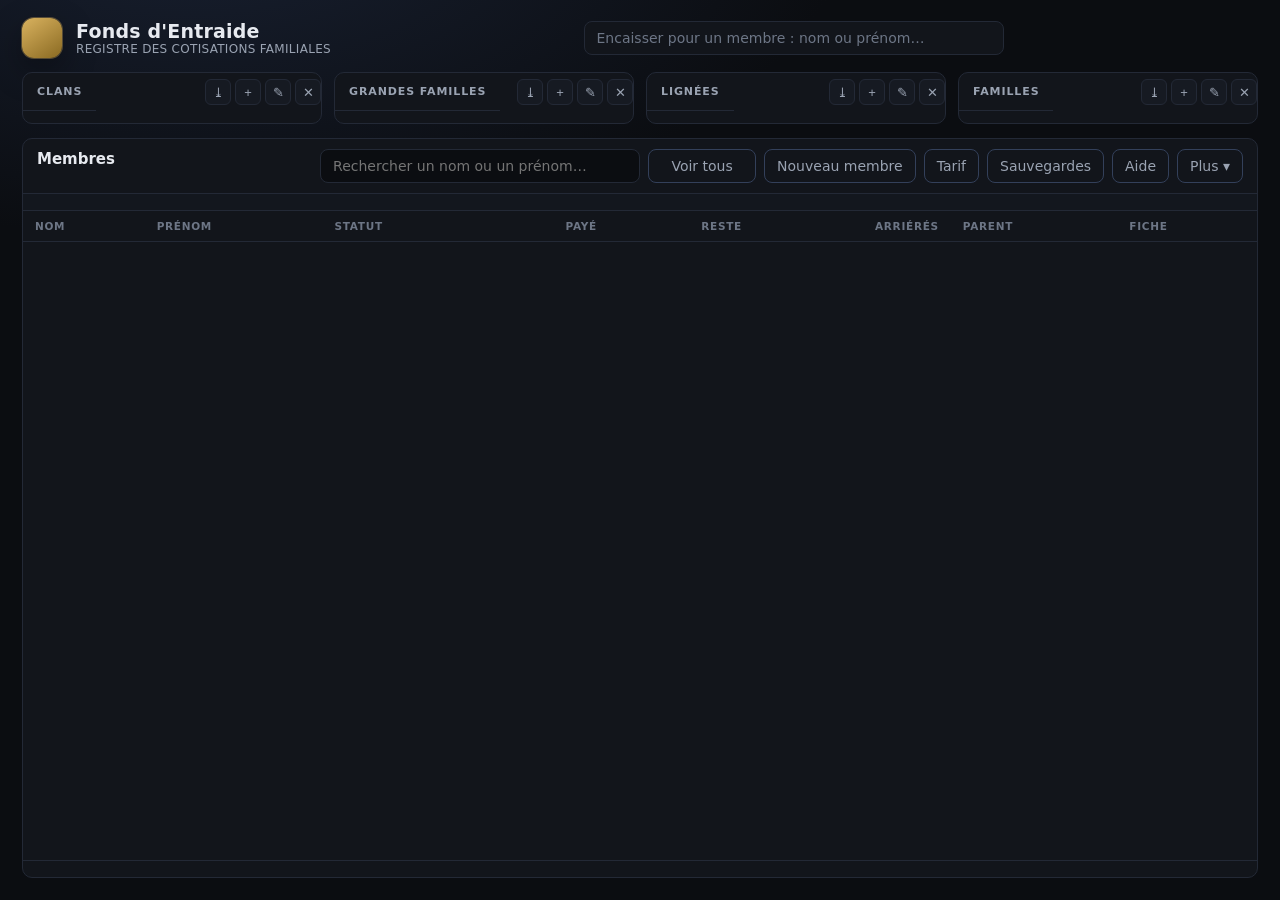
<file: ui/index.html>
<!doctype html>
<html lang="fr">
  <head>
    <meta charset="utf-8" />
    <meta name="viewport" content="width=device-width, initial-scale=1" />
    <title>Fonds d'Entraide</title>
    <link rel="stylesheet" href="style.css" />
  </head>
  <body>
    <div id="bandeau" class="bandeau" hidden></div>

    <header class="entete">
      <div class="marque">
        <span class="pastille" aria-hidden="true"></span>
        <div>
          <h1>Fonds d'Entraide</h1>
          <p class="sous-titre">Registre des cotisations familiales</p>
        </div>
      </div>
      <div class="recherche-globale">
        <input
          id="recherche-membre"
          type="search"
          placeholder="Encaisser pour un membre : nom ou prénom…"
          autocomplete="off"
        />
        <div class="resultats" id="resultats-membres" hidden></div>
      </div>
      <div class="compteurs" id="compteurs"></div>
    </header>

    <main class="piste">
      <section class="colonne">
        <div class="colonne-tete">
          <h2>Clans</h2>
          <div class="colonne-outils">
            <button type="button" class="outil" id="exporter-clans" title="Exporter la liste en CSV">⤓</button>
            <button type="button" class="outil" id="ajouter-clan" title="Ajouter un clan">+</button>
            <button type="button" class="outil" id="renommer-clan" title="Renommer le clan">✎</button>
            <button type="button" class="outil" id="supprimer-clan" title="Supprimer le clan">✕</button>
          </div>
        </div>
        <div class="liste" id="liste-clans"></div>
      </section>
      <section class="colonne">
        <div class="colonne-tete">
          <h2>Grandes familles</h2>
          <div class="colonne-outils">
            <button type="button" class="outil" id="exporter-gf" title="Exporter la liste en CSV">⤓</button>
            <button type="button" class="outil" id="ajouter-gf" title="Ajouter une grande famille">+</button>
            <button type="button" class="outil" id="renommer-gf" title="Renommer la grande famille">✎</button>
            <button type="button" class="outil" id="supprimer-gf" title="Supprimer la grande famille">✕</button>
          </div>
        </div>
        <div class="liste" id="liste-gf"></div>
      </section>
      <section class="colonne">
        <div class="colonne-tete">
          <h2>Lignées</h2>
          <div class="colonne-outils">
            <button type="button" class="outil" id="exporter-lignees" title="Exporter la liste en CSV">⤓</button>
            <button type="button" class="outil" id="ajouter-lignee" title="Ajouter une lignée">+</button>
            <button type="button" class="outil" id="renommer-lignee" title="Renommer la lignée">✎</button>
            <button type="button" class="outil" id="supprimer-lignee" title="Supprimer la lignée">✕</button>
          </div>
        </div>
        <div class="liste" id="liste-lignees"></div>
      </section>
      <section class="colonne">
        <div class="colonne-tete">
          <h2>Familles</h2>
          <div class="colonne-outils">
            <button type="button" class="outil" id="exporter-familles" title="Exporter la liste en CSV">⤓</button>
            <button type="button" class="outil" id="ajouter-famille" title="Ajouter une famille">+</button>
            <button type="button" class="outil" id="renommer-famille" title="Renommer la famille">✎</button>
            <button type="button" class="outil" id="supprimer-famille" title="Supprimer la famille">✕</button>
          </div>
        </div>
        <div class="liste" id="liste-familles"></div>
      </section>
    </main>

    <section class="membres">
      <div class="barre">
        <div>
          <h2 id="titre-membres">Membres</h2>
          <p class="fil" id="fil"></p>
        </div>
        <div class="barre-outils">
          <input
            id="recherche"
            type="search"
            placeholder="Rechercher un nom ou un prénom…"
            autocomplete="off"
          />
          <button
            type="button"
            class="secondaire"
            id="voir-tous"
            title="Afficher les membres de toutes les familles"
          >
            Voir tous
          </button>
          <button type="button" class="secondaire" id="nouveau-membre">
            Nouveau membre
          </button>
          <button type="button" class="secondaire" id="changer-tarif">Tarif</button>
          <button type="button" class="secondaire" id="ouvrir-sauvegarde">
            Sauvegardes
          </button>
          <button type="button" class="secondaire" id="ouvrir-aide">Aide</button>
          <div class="menu-plus">
            <button type="button" class="secondaire" id="ouvrir-plus">
              Plus ▾
            </button>
            <div class="menu-plus-liste" id="menu-plus" hidden>
              <button type="button" id="exporter-membres">
                Exporter la liste affichée (CSV)
              </button>
              <button type="button" id="exporter-tous">
                Tout exporter (CSV)
              </button>
              <button type="button" id="imprimer-membres">
                Imprimer la liste affichée
              </button>
            </div>
          </div>
        </div>
      </div>
      <div class="annees" id="annees"></div>
      <div class="tableau">
        <table>
          <thead>
            <tr>
              <th>Nom</th>
              <th>Prénom</th>
              <th>Statut</th>
              <th class="droite" id="th-paye">Payé</th>
              <th class="droite" id="th-reste">Reste</th>
              <th class="droite" id="th-arrieres">Arriérés</th>
              <th id="th-parent">Parent</th>
              <th>Fiche</th>
            </tr>
          </thead>
          <tbody id="corps-membres"></tbody>
        </table>
      </div>
      <p class="compte" id="compte-membres"></p>
    </section>

    <div class="voile" id="voile" hidden>
      <div class="feuille" role="dialog" aria-modal="true" aria-labelledby="feuille-titre">
        <header class="feuille-entete">
          <div>
            <h3 id="feuille-titre">Encaisser</h3>
            <p class="fil" id="feuille-perimetre"></p>
            <p class="fil" id="feuille-chemin"></p>
          </div>
          <button type="button" class="fermer" id="fermer-feuille" aria-label="Fermer">×</button>
        </header>

        <div class="feuille-corps">
          <div class="annees" id="annees-feuille"></div>

          <div class="soldes" id="feuille-soldes"></div>

          <div class="champs">
            <label class="champ">
              <span>Montant (FCFA)</span>
              <input id="montant" type="number" min="1" step="1" inputmode="numeric" />
            </label>
            <label class="champ">
              <span>Date du versement</span>
              <input id="date-paiement" type="date" />
            </label>
            <label class="champ">
              <span>Mode</span>
              <select id="mode">
                <option value="especes">Espèces</option>
                <option value="mobile_money">Mobile money</option>
                <option value="virement">Virement</option>
                <option value="cheque">Chèque</option>
                <option value="autre">Autre</option>
              </select>
            </label>
          </div>

          <div class="repartition" id="repartition" hidden></div>

          <p class="note" id="note"></p>

          <div class="actions">
            <button type="button" class="secondaire" id="ouvrir-historique">
              Historique des versements
            </button>
            <button type="button" class="primaire" id="encaisser">Enregistrer le versement</button>
          </div>

          <div class="recu" id="recu" hidden></div>
        </div>
      </div>
    </div>

    <div class="voile" id="voile-fiche" hidden>
      <div class="feuille" role="dialog" aria-modal="true" aria-labelledby="fiche-titre">
        <header class="feuille-entete">
          <div>
            <h3 id="fiche-titre">Fiche</h3>
            <p class="fil" id="fiche-chemin"></p>
          </div>
          <div class="fiche-outils">
            <button type="button" class="secondaire" id="modifier-membre">Modifier</button>
            <button type="button" class="fermer" id="fermer-fiche" aria-label="Fermer">×</button>
          </div>
        </header>

        <div class="feuille-corps">
          <div class="soldes" id="fiche-soldes"></div>

          <h4 class="fiche-section">Grille des 12 mois</h4>
          <div class="grille" id="fiche-grille"></div>

          <h4 class="fiche-section">Versements</h4>
          <div class="versements" id="fiche-versements"></div>
        </div>
      </div>
    </div>

    <div class="voile" id="voile-tarif" hidden>
      <div class="feuille petite" role="dialog" aria-modal="true" aria-labelledby="tarif-titre">
        <header class="feuille-entete">
          <div>
            <h3 id="tarif-titre">Tarif</h3>
            <p class="fil" id="tarif-actuel"></p>
          </div>
          <button type="button" class="fermer" id="fermer-tarif" aria-label="Fermer">×</button>
        </header>
        <div class="feuille-corps">
          <div class="champs">
            <label class="champ">
              <span>Nouveau tarif mensuel (FCFA)</span>
              <input id="tarif-montant" type="number" min="1" step="1" inputmode="numeric" />
            </label>
            <label class="champ">
              <span>À compter de</span>
              <input id="tarif-mois" type="month" />
            </label>
          </div>
          <p class="note" id="tarif-note"></p>
          <div class="actions">
            <button type="button" class="secondaire" id="annuler-tarif">Fermer</button>
            <button type="button" class="primaire" id="appliquer-tarif">
              Appliquer le tarif
            </button>
          </div>
        </div>
      </div>
    </div>

    <div class="voile" id="voile-sauvegarde" hidden>
      <div class="feuille petite" role="dialog" aria-modal="true" aria-labelledby="sauvegarde-titre">
        <header class="feuille-entete">
          <div>
            <h3 id="sauvegarde-titre">Sauvegardes</h3>
          </div>
          <button type="button" class="fermer" id="fermer-sauvegarde" aria-label="Fermer">×</button>
        </header>
        <div class="feuille-corps">
          <p class="note" id="sauvegarde-note"></p>
          <div class="sauvegardes" id="liste-sauvegardes"></div>
          <div class="purge">
            <h4>Purger la base</h4>
            <p class="note">
              Une copie de sécurité est prise automatiquement avant chaque purge.
              Les exercices et leurs tarifs restent en place, et les numéros de
              reçus déjà utilisés ne sont jamais réattribués.
            </p>
            <div class="purge-actions">
              <button type="button" class="danger" id="purge-cotisations">
                Effacer les cotisations
              </button>
              <button type="button" class="danger" id="purge-hierarchie">
                Effacer membres et hiérarchie
              </button>
              <button type="button" class="danger" id="purge-tout">
                Tout effacer
              </button>
            </div>
          </div>
          <div class="purge">
            <h4>Démonstration</h4>
            <p class="note">
              Ouvre une seconde fenêtre sur une base fictive : 2 clans, 5 familles,
              15 membres et quelques versements. La base réelle reste ouverte ici,
              intacte.
            </p>
            <div class="purge-actions">
              <button type="button" class="secondaire" id="ouvrir-demo">
                Ouvrir une démonstration
              </button>
            </div>
          </div>
          <div class="actions">
            <button type="button" class="secondaire" id="annuler-sauvegarde">Fermer</button>
            <button type="button" class="primaire" id="sauvegarder-base">
              Sauvegarder maintenant
            </button>
          </div>
        </div>
      </div>
    </div>

    <div class="voile" id="voile-aide" hidden>
      <div class="feuille aide" role="dialog" aria-modal="true" aria-labelledby="aide-titre">
        <header class="feuille-entete">
          <div>
            <h3 id="aide-titre">Aide</h3>
            <p class="fil" id="aide-fil">Choisissez un document</p>
          </div>
          <div class="fiche-outils">
            <button type="button" class="secondaire" id="imprimer-aide" hidden>
              Imprimer
            </button>
            <button type="button" class="fermer" id="fermer-aide" aria-label="Fermer">×</button>
          </div>
        </header>
        <div class="feuille-corps">
          <div class="purge-actions">
            <button type="button" class="secondaire" id="lire-aide-memoire">
              Aide-mémoire (une page)
            </button>
            <button type="button" class="secondaire" id="lire-guide">
              Guide d'utilisation
            </button>
          </div>
          <p class="note" id="aide-note"></p>
          <iframe id="aide-page" class="aide-page" title="Document d'aide" hidden></iframe>
          <div class="actions">
            <button type="button" class="secondaire" id="annuler-aide">Fermer</button>
          </div>
        </div>
      </div>
    </div>

    <div class="voile" id="voile-nom" hidden>
      <div class="feuille petite" role="dialog" aria-modal="true" aria-labelledby="nom-titre">
        <header class="feuille-entete">
          <div>
            <h3 id="nom-titre">Nouveau</h3>
            <p class="fil" id="nom-contexte"></p>
          </div>
          <button type="button" class="fermer" id="fermer-nom" aria-label="Fermer">×</button>
        </header>
        <div class="feuille-corps">
          <label class="champ">
            <span>Nom *</span>
            <input id="nom-champ" type="text" autocomplete="off" />
          </label>
          <p class="note" id="nom-note"></p>
          <div class="actions">
            <button type="button" class="secondaire" id="annuler-nom">Annuler</button>
            <button type="button" class="primaire" id="enregistrer-nom">Enregistrer</button>
          </div>
        </div>
      </div>
    </div>

    <div class="voile" id="voile-membre" hidden>
      <div class="feuille" role="dialog" aria-modal="true" aria-labelledby="membre-titre">
        <header class="feuille-entete">
          <div>
            <h3 id="membre-titre">Nouveau membre</h3>
            <p class="fil" id="membre-famille"></p>
          </div>
          <button type="button" class="fermer" id="fermer-membre" aria-label="Fermer">×</button>
        </header>

        <div class="feuille-corps">
          <div class="champs">
            <label class="champ">
              <span>Nom *</span>
              <input id="m-nom" type="text" autocomplete="off" />
            </label>
            <label class="champ">
              <span>Prénom</span>
              <input id="m-prenom" type="text" autocomplete="off" />
            </label>
            <label class="champ">
              <span>Téléphone</span>
              <input id="m-telephone" type="text" autocomplete="off" />
            </label>
            <label class="champ">
              <span>Sexe</span>
              <select id="m-sexe">
                <option value="">—</option>
                <option value="M">Masculin</option>
                <option value="F">Féminin</option>
              </select>
            </label>
            <label class="champ">
              <span>Statut</span>
              <select id="m-statut">
                <option value="actif">Actif</option>
                <option value="inactif">Inactif</option>
                <option value="parti">Parti</option>
                <option value="decede">Décédé</option>
                <option value="suspendu">Suspendu</option>
              </select>
            </label>
            <label class="champ">
              <span>Ordre dans la fratrie</span>
              <input id="m-ordre" type="number" min="1" step="1" />
            </label>
            <label class="champ">
              <span>Date d'entrée</span>
              <input id="m-entree" type="date" />
            </label>
            <label class="champ">
              <span>Date de sortie</span>
              <input id="m-sortie" type="date" />
            </label>
            <label class="champ">
              <span>Parent dans la famille</span>
              <select id="m-parent"></select>
            </label>
          </div>

          <label class="champ">
            <span>Notes</span>
            <textarea id="m-notes" rows="2"></textarea>
          </label>

          <p class="note" id="m-note"></p>

          <div class="actions">
            <button type="button" class="lien danger" id="supprimer-membre" hidden>
              Supprimer le membre
            </button>
            <button type="button" class="secondaire" id="annuler-membre">Annuler</button>
            <button type="button" class="primaire" id="enregistrer-membre">Enregistrer</button>
          </div>
        </div>
      </div>
    </div>

    <!-- Feuille d'impression : seule visible en @media print. -->
    <div id="impression" class="impression"></div>

    <script src="app.js"></script>
  </body>
</html>
</file>
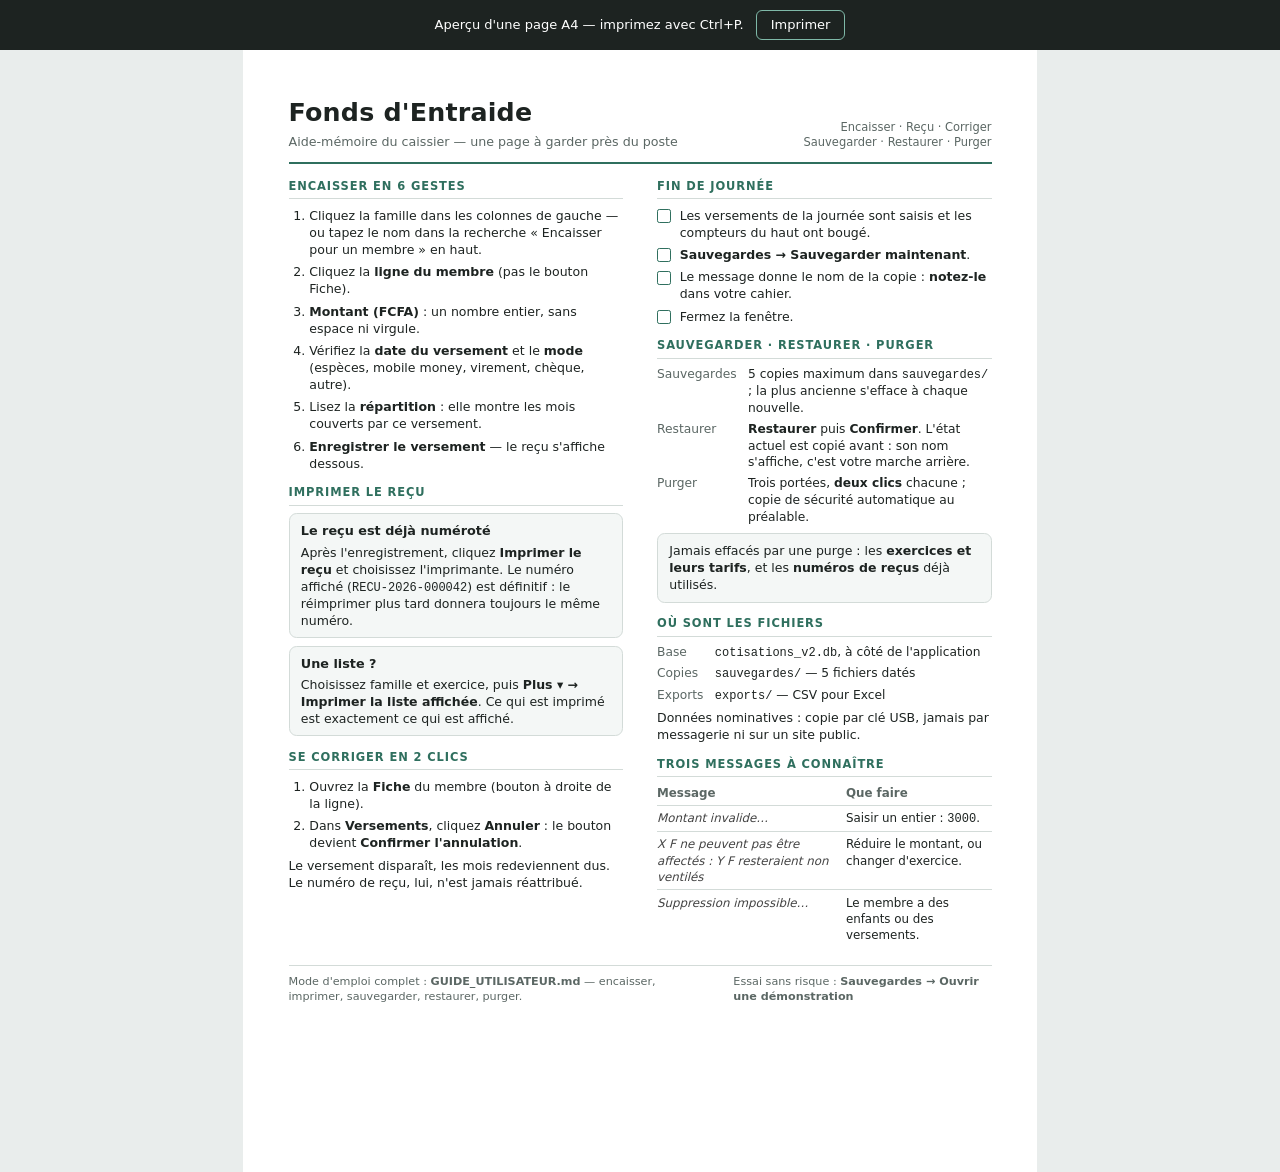
<file: aide-memoire.html>
<!doctype html>
<html lang="fr">
  <head>
    <meta charset="utf-8" />
    <meta name="viewport" content="width=device-width, initial-scale=1" />
    <title>Aide-mémoire du caissier — Fonds d'Entraide</title>
    <style>
      @page {
        size: A4 portrait;
        margin: 10mm;
      }

      :root {
        --encre: #1d2321;
        --doux: #5b6764;
        --vert: #2f6f5e;
        --trait: #d3dbd8;
        --fond-doux: #f4f7f6;
      }

      * {
        box-sizing: border-box;
      }

      body {
        margin: 0;
        background: #e9edec;
        color: var(--encre);
        font: 9.4pt/1.36 "Segoe UI", system-ui, -apple-system, sans-serif;
      }

      .barre {
        display: flex;
        gap: 12px;
        align-items: center;
        justify-content: center;
        padding: 10px;
        background: #1d2321;
        color: #fff;
        font-size: 13px;
      }

      .barre button {
        padding: 5px 14px;
        border: 1px solid #7fb9a8;
        border-radius: 6px;
        background: transparent;
        color: #fff;
        font: inherit;
        cursor: pointer;
      }

      .page {
        width: 210mm;
        min-height: 297mm;
        margin: 0 auto;
        padding: 12mm 12mm 10mm;
        background: #fff;
      }

      header.tete {
        display: flex;
        align-items: flex-end;
        justify-content: space-between;
        gap: 10mm;
        padding-bottom: 3mm;
        border-bottom: 2.2pt solid var(--vert);
      }

      .tete h1 {
        margin: 0;
        font-size: 19pt;
        letter-spacing: 0.2px;
      }

      .tete p {
        margin: 1mm 0 0;
        color: var(--doux);
        font-size: 9.5pt;
      }

      .tete .poste {
        text-align: right;
        color: var(--doux);
        font-size: 8.6pt;
        line-height: 1.35;
      }

      .grille {
        display: grid;
        grid-template-columns: 1fr 1fr;
        gap: 0 9mm;
        margin-top: 4mm;
      }

      section {
        break-inside: avoid;
        page-break-inside: avoid;
        margin-bottom: 3.6mm;
      }

      h2 {
        margin: 0 0 2mm;
        padding-bottom: 1mm;
        border-bottom: 1px solid var(--trait);
        color: var(--vert);
        font-size: 8.6pt;
        letter-spacing: 0.9px;
        text-transform: uppercase;
      }

      ol,
      ul {
        margin: 0;
        padding-left: 5.5mm;
      }

      li {
        margin-bottom: 1.4mm;
      }

      li:last-child {
        margin-bottom: 0;
      }

      b {
        font-weight: 650;
      }

      .carte {
        padding: 2.2mm 3mm;
        border: 1px solid var(--trait);
        border-radius: 2mm;
        background: var(--fond-doux);
      }

      .carte + .carte {
        margin-top: 2mm;
      }

      .carte .titre {
        margin: 0 0 1mm;
        font-weight: 650;
        font-size: 9.6pt;
      }

      .carte p {
        margin: 0;
      }

      .liste-ok {
        list-style: none;
        padding-left: 0;
      }

      .liste-ok li {
        position: relative;
        padding-left: 6mm;
      }

      .liste-ok li::before {
        content: "";
        position: absolute;
        top: 0.6mm;
        left: 0;
        width: 3.2mm;
        height: 3.2mm;
        border: 1.2pt solid var(--vert);
        border-radius: 0.6mm;
      }

      dl.duo {
        display: grid;
        grid-template-columns: auto 1fr;
        gap: 1.2mm 3mm;
        margin: 0;
        font-size: 9.2pt;
      }

      dl.duo dt {
        color: var(--doux);
      }

      dl.duo dd {
        margin: 0;
      }

      code {
        font: 9pt/1 ui-monospace, "Cascadia Mono", Consolas, monospace;
      }

      table.msgs {
        width: 100%;
        border-collapse: collapse;
        font-size: 8.9pt;
      }

      table.msgs th {
        padding: 0 0 1mm;
        border-bottom: 1px solid var(--trait);
        color: var(--doux);
        font-weight: 600;
        text-align: left;
      }

      table.msgs td {
        padding: 1.2mm 2mm 1.2mm 0;
        vertical-align: top;
        border-bottom: 1px solid var(--trait);
      }

      table.msgs td:last-child {
        padding-right: 0;
      }

      table.msgs tr:last-child td {
        border-bottom: 0;
      }

      .citation {
        color: #444;
        font-style: italic;
      }

      footer.pied {
        display: flex;
        justify-content: space-between;
        gap: 6mm;
        margin-top: 1mm;
        padding-top: 2mm;
        border-top: 1px solid var(--trait);
        color: var(--doux);
        font-size: 8.4pt;
      }

      @media print {
        body {
          background: #fff;
        }

        .barre {
          display: none;
        }

        .page {
          width: auto;
          min-height: 0;
          margin: 0;
          padding: 0;
        }
      }
    </style>
  </head>
  <body>
    <div class="barre">
      <span>Aperçu d'une page A4 — imprimez avec Ctrl+P.</span>
      <button type="button" onclick="window.print()">Imprimer</button>
    </div>

    <main class="page">
      <header class="tete">
        <div>
          <h1>Fonds d'Entraide</h1>
          <p>Aide-mémoire du caissier — une page à garder près du poste</p>
        </div>
        <div class="poste">
          Encaisser · Reçu · Corriger<br />
          Sauvegarder · Restaurer · Purger
        </div>
      </header>

      <div class="grille">
        <div>
          <section>
            <h2>Encaisser en 6 gestes</h2>
            <ol>
              <li>
                Cliquez la famille dans les colonnes de gauche — ou tapez le nom
                dans la recherche « Encaisser pour un membre » en haut.
              </li>
              <li>Cliquez la <b>ligne du membre</b> (pas le bouton Fiche).</li>
              <li>
                <b>Montant (FCFA)</b> : un nombre entier, sans espace ni virgule.
              </li>
              <li>
                Vérifiez la <b>date du versement</b> et le <b>mode</b> (espèces,
                mobile money, virement, chèque, autre).
              </li>
              <li>
                Lisez la <b>répartition</b> : elle montre les mois couverts par ce
                versement.
              </li>
              <li><b>Enregistrer le versement</b> — le reçu s'affiche dessous.</li>
            </ol>
          </section>

          <section>
            <h2>Imprimer le reçu</h2>
            <div class="carte">
              <p class="titre">Le reçu est déjà numéroté</p>
              <p>
                Après l'enregistrement, cliquez <b>Imprimer le reçu</b> et
                choisissez l'imprimante. Le numéro affiché
                (<code>RECU-2026-000042</code>) est définitif : le réimprimer plus
                tard donnera toujours le même numéro.
              </p>
            </div>
            <div class="carte">
              <p class="titre">Une liste ?</p>
              <p>
                Choisissez famille et exercice, puis
                <b>Plus ▾ → Imprimer la liste affichée</b>. Ce qui est imprimé est
                exactement ce qui est affiché.
              </p>
            </div>
          </section>

          <section>
            <h2>Se corriger en 2 clics</h2>
            <ol>
              <li>Ouvrez la <b>Fiche</b> du membre (bouton à droite de la ligne).</li>
              <li>
                Dans <b>Versements</b>, cliquez <b>Annuler</b> : le bouton devient
                <b>Confirmer l'annulation</b>.
              </li>
            </ol>
            <p style="margin: 1.6mm 0 0">
              Le versement disparaît, les mois redeviennent dus. Le numéro de reçu,
              lui, n'est jamais réattribué.
            </p>
          </section>
        </div>

        <div>
          <section>
            <h2>Fin de journée</h2>
            <ul class="liste-ok">
              <li>
                Les versements de la journée sont saisis et les compteurs du haut
                ont bougé.
              </li>
              <li><b>Sauvegardes → Sauvegarder maintenant</b>.</li>
              <li>
                Le message donne le nom de la copie : <b>notez-le</b> dans votre
                cahier.
              </li>
              <li>Fermez la fenêtre.</li>
            </ul>
          </section>

          <section>
            <h2>Sauvegarder · Restaurer · Purger</h2>
            <dl class="duo">
              <dt>Sauvegardes</dt>
              <dd>
                5 copies maximum dans <code>sauvegardes/</code> ; la plus ancienne
                s'efface à chaque nouvelle.
              </dd>
              <dt>Restaurer</dt>
              <dd>
                <b>Restaurer</b> puis <b>Confirmer</b>. L'état actuel est copié
                avant : son nom s'affiche, c'est votre marche arrière.
              </dd>
              <dt>Purger</dt>
              <dd>
                Trois portées, <b>deux clics</b> chacune ; copie de sécurité
                automatique au préalable.
              </dd>
            </dl>
            <div class="carte" style="margin-top: 2mm">
              <p>
                Jamais effacés par une purge : les <b>exercices et leurs tarifs</b>,
                et les <b>numéros de reçus</b> déjà utilisés.
              </p>
            </div>
          </section>

          <section>
            <h2>Où sont les fichiers</h2>
            <dl class="duo">
              <dt>Base</dt>
              <dd><code>cotisations_v2.db</code>, à côté de l'application</dd>
              <dt>Copies</dt>
              <dd><code>sauvegardes/</code> — 5 fichiers datés</dd>
              <dt>Exports</dt>
              <dd><code>exports/</code> — CSV pour Excel</dd>
            </dl>
            <p style="margin: 1.6mm 0 0">
              Données nominatives : copie par clé USB, jamais par messagerie ni sur
              un site public.
            </p>
          </section>

          <section>
            <h2>Trois messages à connaître</h2>
            <table class="msgs">
              <tr>
                <th>Message</th>
                <th>Que faire</th>
              </tr>
              <tr>
                <td class="citation">Montant invalide…</td>
                <td>Saisir un entier : <code>3000</code>.</td>
              </tr>
              <tr>
                <td class="citation">
                  X F ne peuvent pas être affectés : Y F resteraient non ventilés
                </td>
                <td>Réduire le montant, ou changer d'exercice.</td>
              </tr>
              <tr>
                <td class="citation">Suppression impossible…</td>
                <td>Le membre a des enfants ou des versements.</td>
              </tr>
            </table>
          </section>
        </div>
      </div>

      <footer class="pied">
        <span>
          Mode d'emploi complet : <b>GUIDE_UTILISATEUR.md</b> — encaisser,
          imprimer, sauvegarder, restaurer, purger.
        </span>
        <span>
          Essai sans risque : <b>Sauvegardes → Ouvrir une démonstration</b>
        </span>
      </footer>
    </main>
  </body>
</html>
</file>
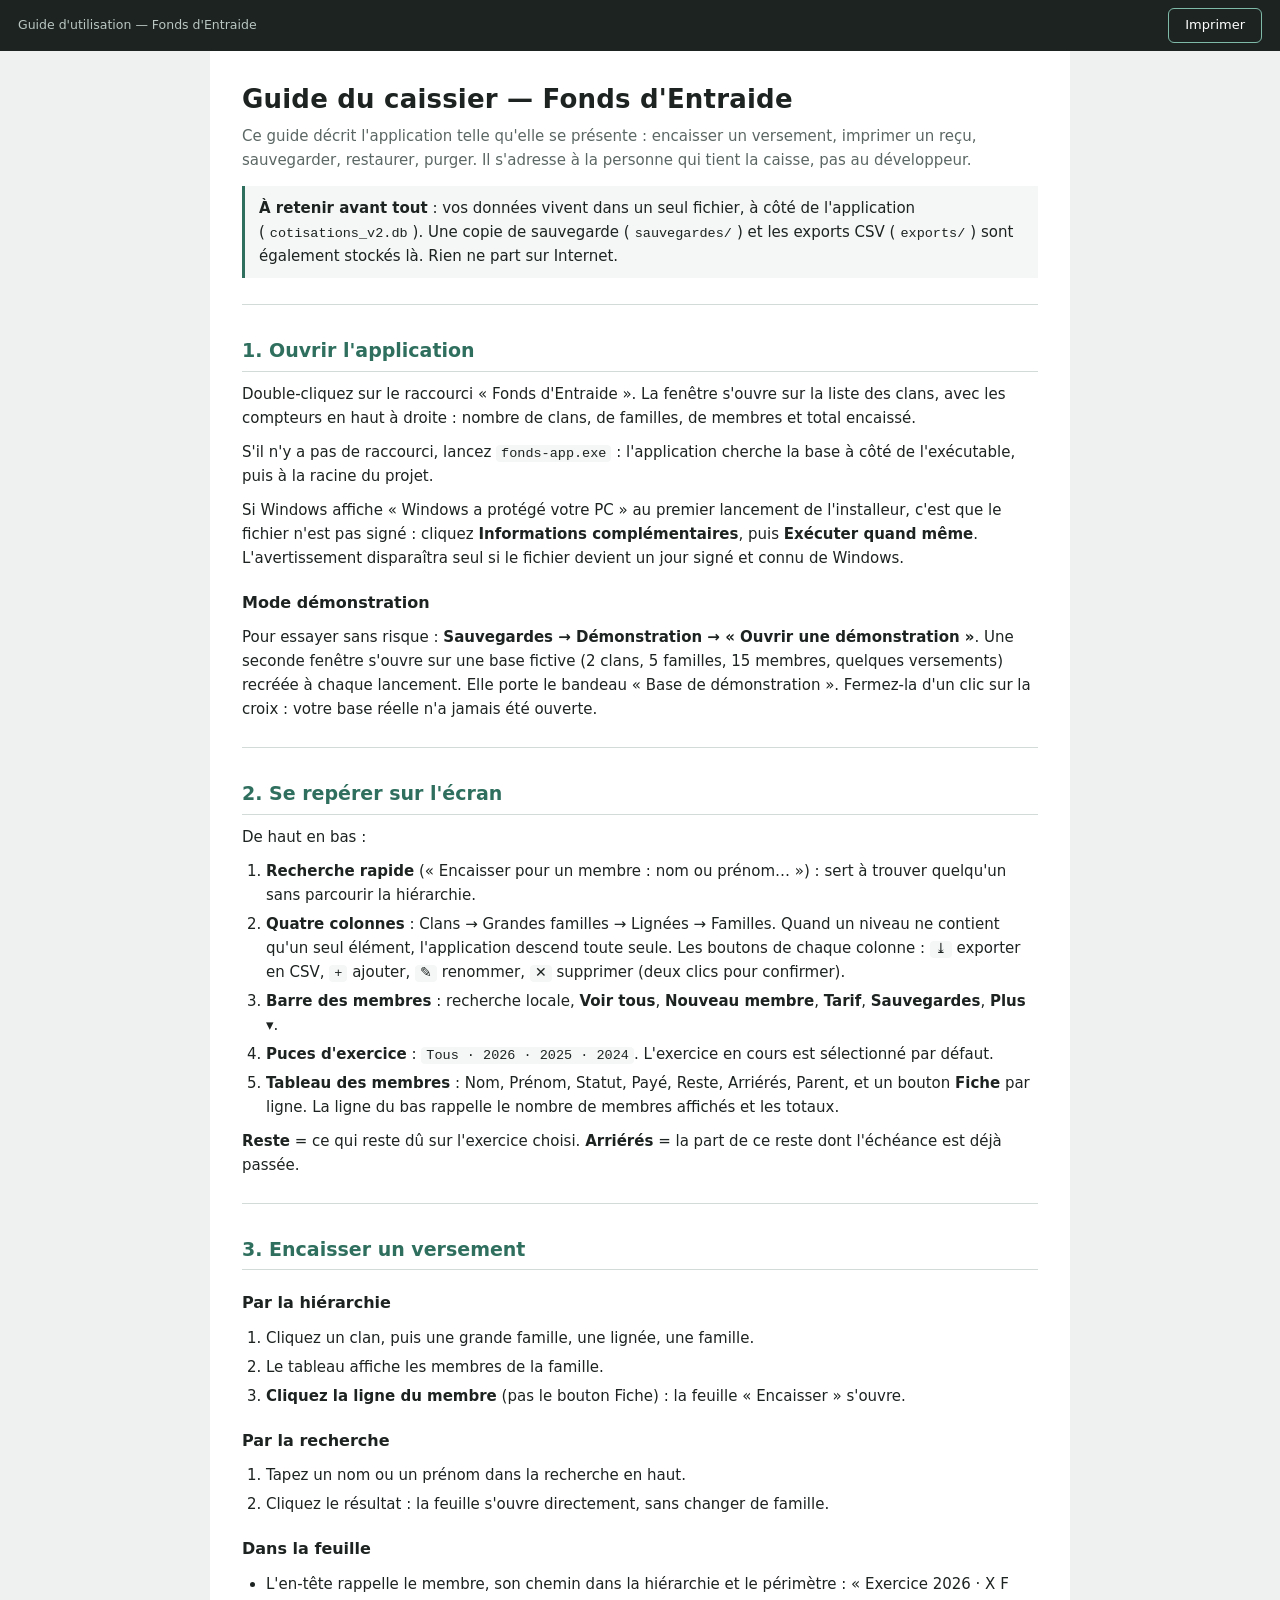
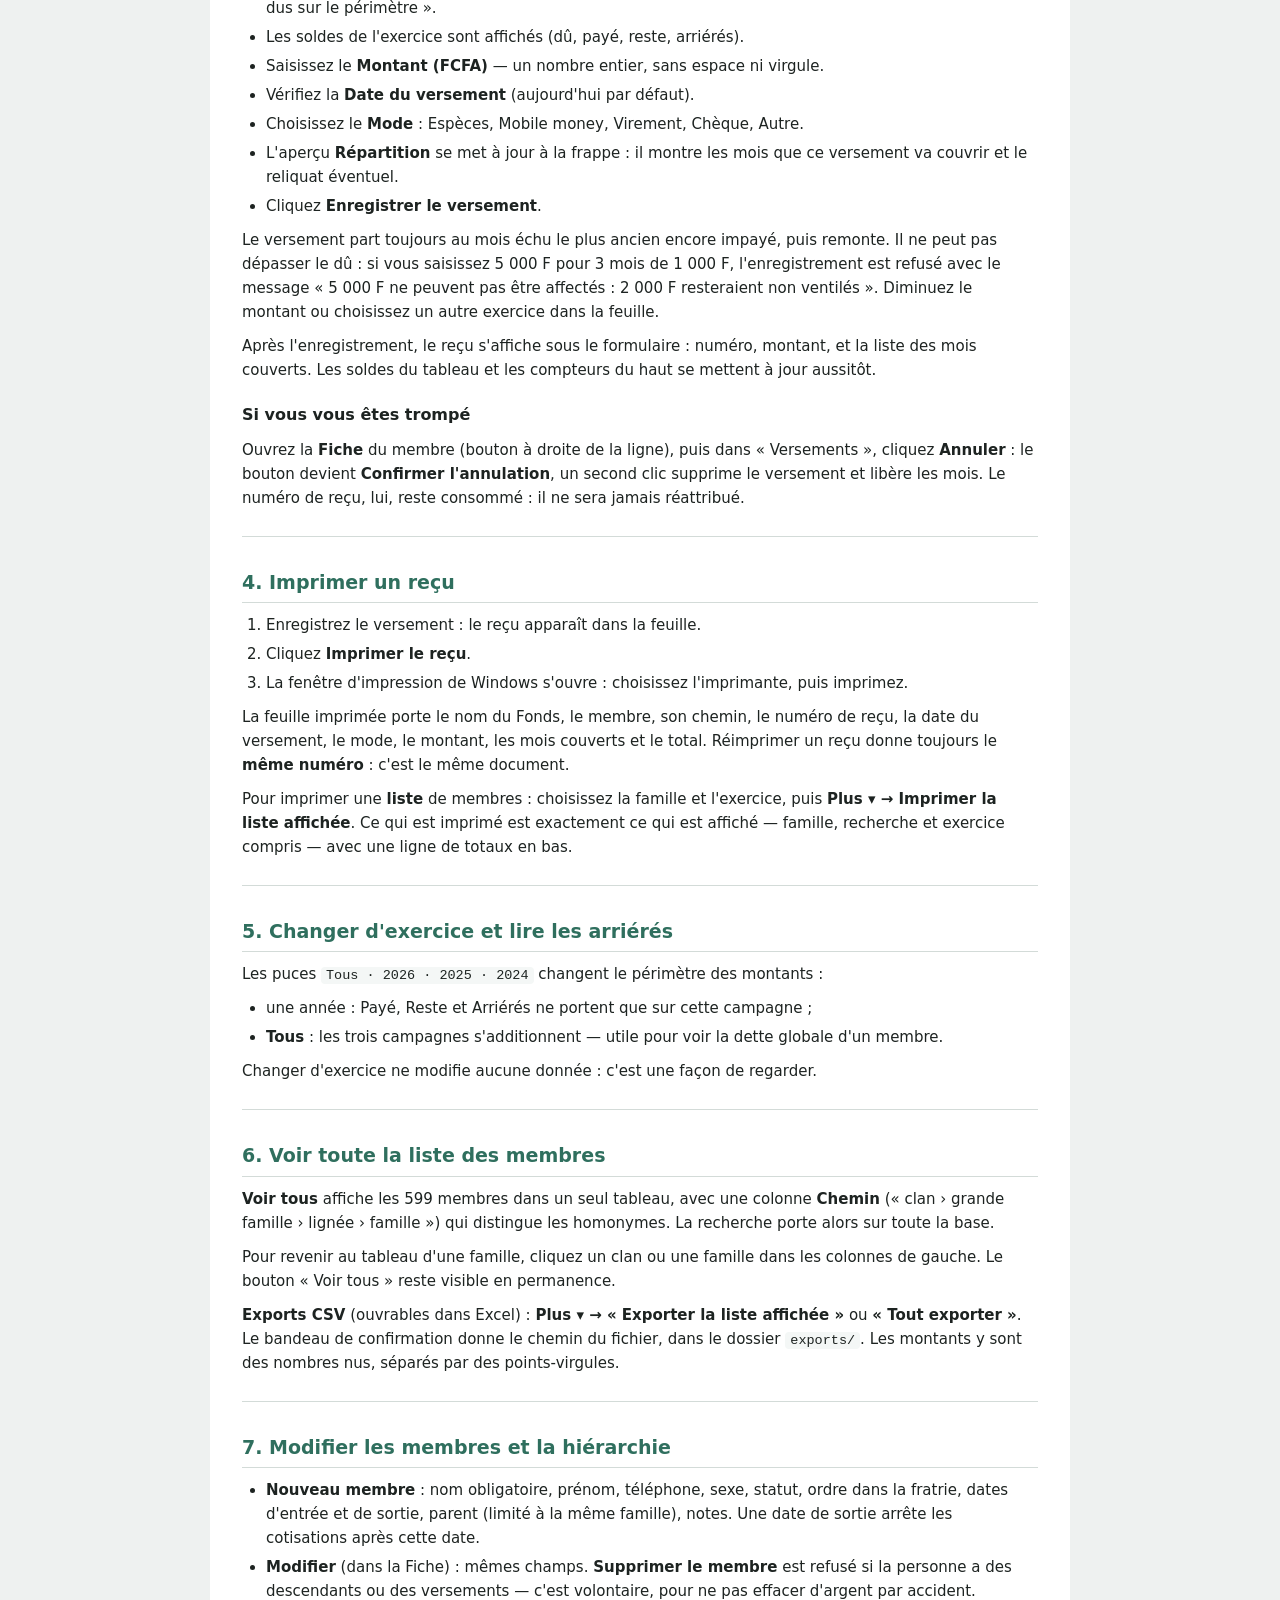
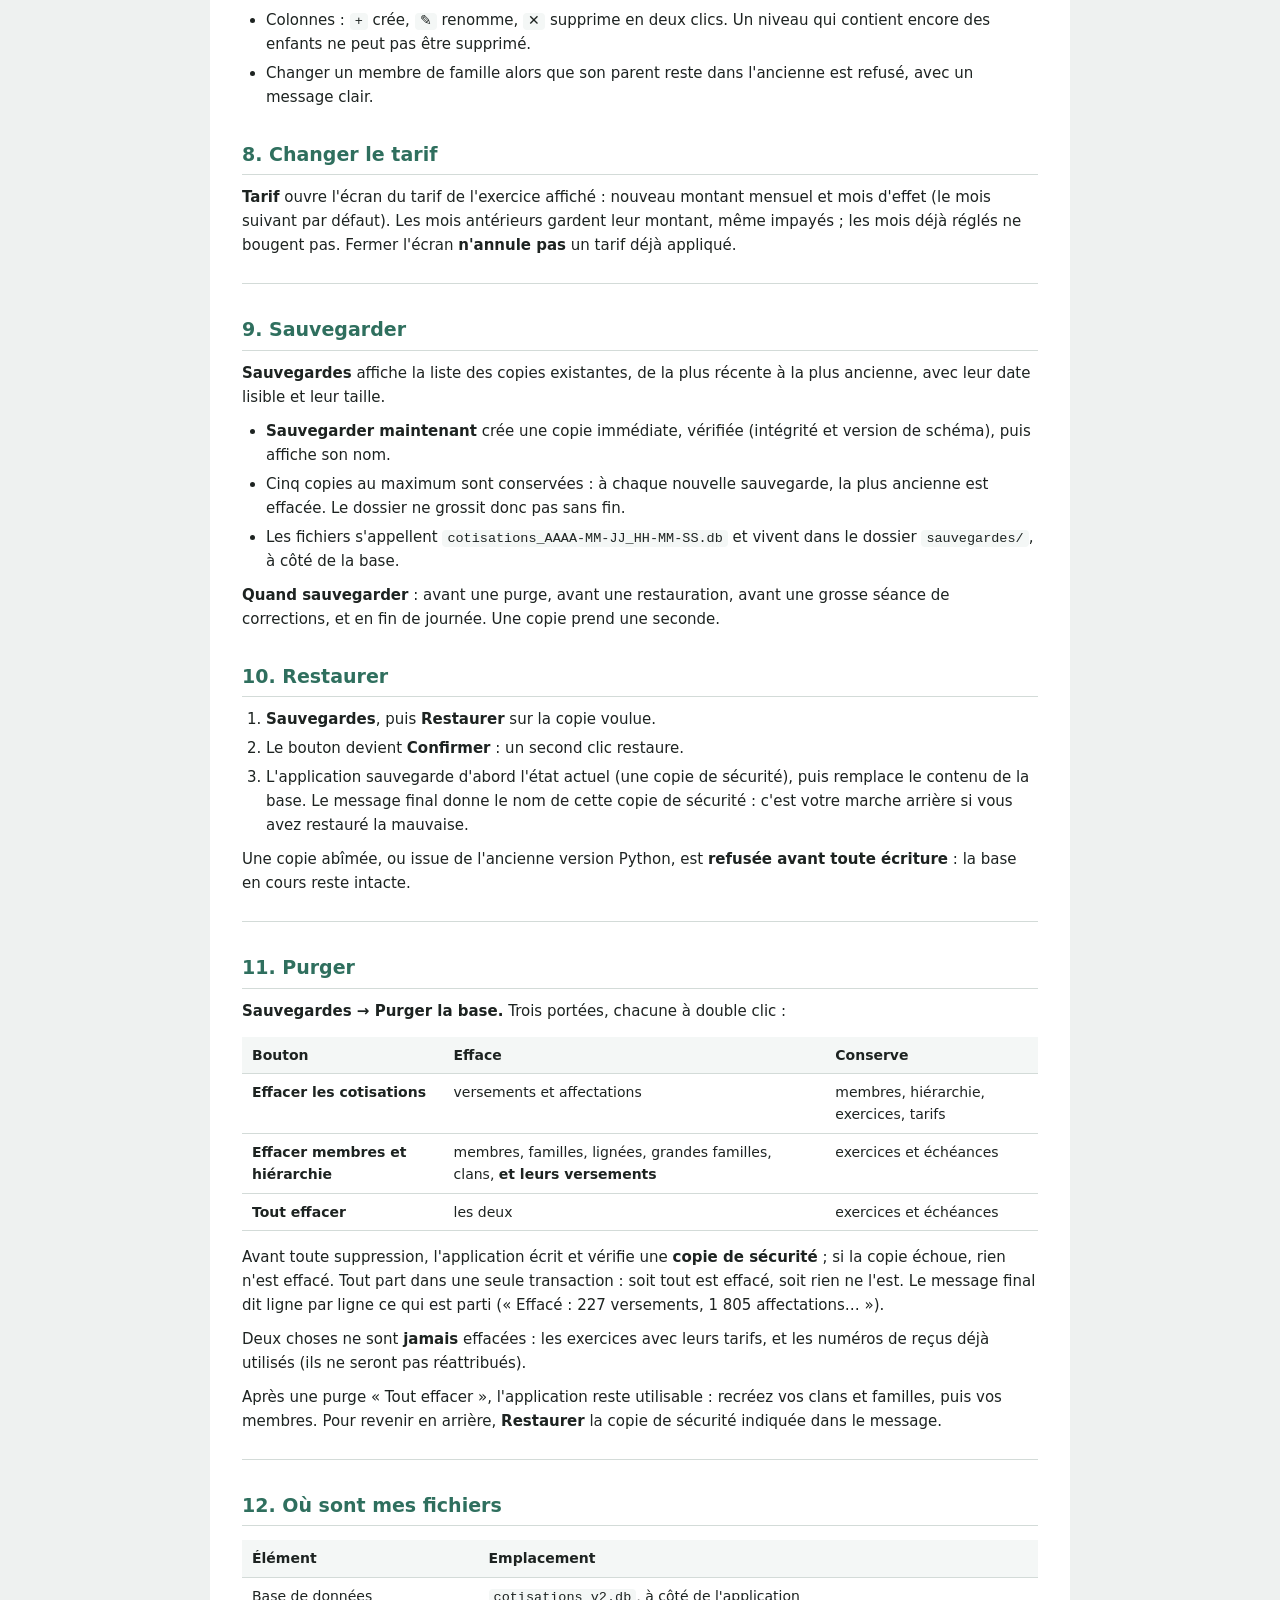
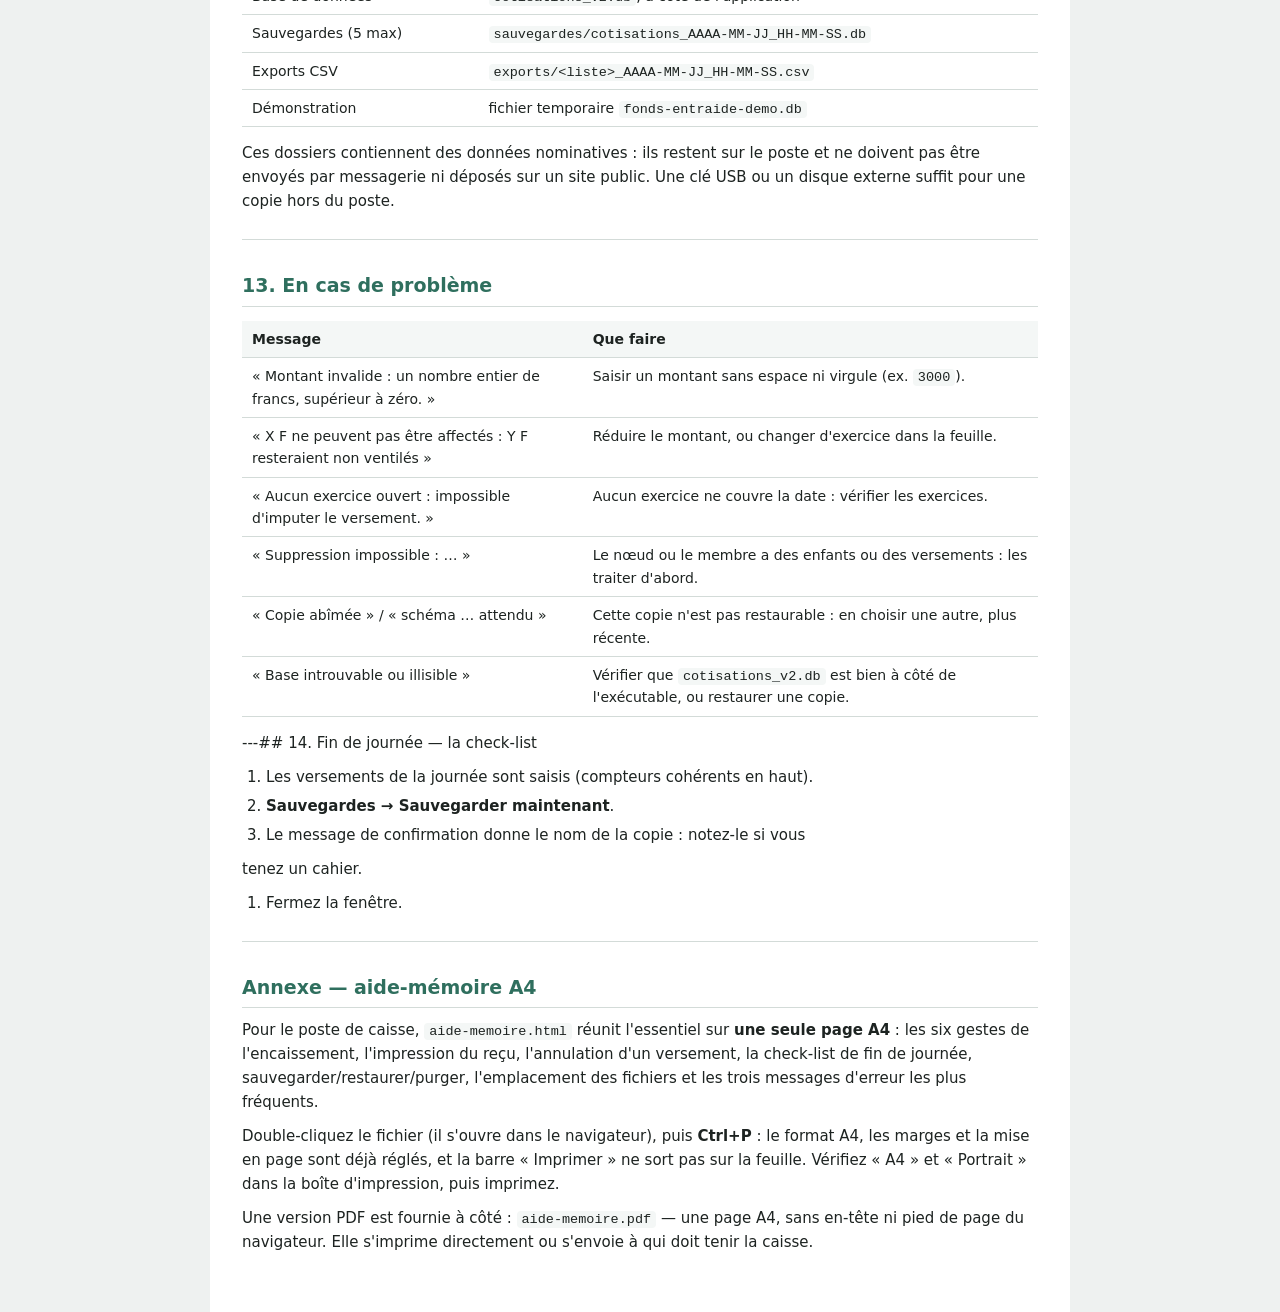
<file: ui/aide/guide.html>
<!doctype html>
<html lang="fr">
  <head>
    <meta charset="utf-8" />
    <meta name="viewport" content="width=device-width, initial-scale=1" />
    <title>Guide d'utilisation — Fonds d'Entraide</title>
    <style>
:root {
  --encre: #1d2321;
  --doux: #5b6764;
  --vert: #2f6f5e;
  --trait: #d3dbd8;
  --fond: #f4f7f6;
}
* { box-sizing: border-box; }
body {
  margin: 0;
  background: #eef1f0;
  color: var(--encre);
  font: 15px/1.6 "Segoe UI", system-ui, -apple-system, sans-serif;
}
.barre {
  position: sticky;
  top: 0;
  display: flex;
  gap: 12px;
  align-items: center;
  justify-content: flex-end;
  padding: 8px 18px;
  background: #1d2321;
}
.barre button {
  padding: 6px 16px;
  border: 1px solid #7fb9a8;
  border-radius: 6px;
  background: transparent;
  color: #fff;
  font: inherit;
  font-size: 13px;
  cursor: pointer;
}
.barre span { margin-right: auto; color: #b9c6c2; font-size: 12.5px; }
main {
  max-width: 860px;
  margin: 0 auto;
  padding: 28px 32px 48px;
  background: #fff;
  min-height: 100vh;
}
h1 { margin: 0 0 4px; font-size: 26px; letter-spacing: 0.2px; }
h1 + p { margin-top: 0; color: var(--doux); }
h2 {
  margin: 30px 0 10px;
  padding-bottom: 5px;
  border-bottom: 1px solid var(--trait);
  font-size: 19px;
  color: var(--vert);
}
h3 { margin: 20px 0 8px; font-size: 16px; }
p { margin: 10px 0; }
ul, ol { margin: 10px 0; padding-left: 24px; }
li { margin: 5px 0; }
li > p { margin: 4px 0; }
code {
  padding: 1px 5px;
  border-radius: 4px;
  background: var(--fond);
  font: 13.5px/1 ui-monospace, "Cascadia Mono", Consolas, monospace;
}
pre {
  padding: 12px 14px;
  border: 1px solid var(--trait);
  border-radius: 8px;
  background: var(--fond);
  overflow-x: auto;
}
pre code { padding: 0; background: none; }
blockquote {
  margin: 14px 0;
  padding: 10px 14px;
  border-left: 3px solid var(--vert);
  background: var(--fond);
}
blockquote p { margin: 0; }
table {
  width: 100%;
  margin: 14px 0;
  border-collapse: collapse;
  font-size: 14px;
}
th, td {
  padding: 7px 10px;
  border-bottom: 1px solid var(--trait);
  text-align: left;
  vertical-align: top;
}
th { background: var(--fond); font-weight: 650; }
hr { margin: 26px 0; border: 0; border-top: 1px solid var(--trait); }
a { color: var(--vert); }
@media print {
  @page { size: A4; margin: 16mm; }
  body { background: #fff; font-size: 10.5pt; }
  .barre { display: none; }
  main { max-width: none; padding: 0; min-height: 0; }
  h2 { break-after: avoid; page-break-after: avoid; }
  pre, table, blockquote { break-inside: avoid; page-break-inside: avoid; }
}
</style>
  </head>
  <body>
    <div class="barre">
      <span>Guide d'utilisation — Fonds d'Entraide</span>
      <button type="button" onclick="window.print()">Imprimer</button>
    </div>
    <main>
<h1>Guide du caissier — Fonds d'Entraide</h1>
<p>Ce guide décrit l'application telle qu'elle se présente : encaisser un versement, imprimer un reçu, sauvegarder, restaurer, purger. Il s'adresse à la personne qui tient la caisse, pas au développeur.</p>
<blockquote><strong>À retenir avant tout</strong> : vos données vivent dans un seul fichier, à côté de l'application (<code>cotisations_v2.db</code>). Une copie de sauvegarde (<code>sauvegardes/</code>) et les exports CSV (<code>exports/</code>) sont également stockés là. Rien ne part sur Internet.</blockquote>
<hr>
<h2>1. Ouvrir l'application</h2>
<p>Double-cliquez sur le raccourci « Fonds d'Entraide ». La fenêtre s'ouvre sur la liste des clans, avec les compteurs en haut à droite : nombre de clans, de familles, de membres et total encaissé.</p>
<p>S'il n'y a pas de raccourci, lancez <code>fonds-app.exe</code> : l'application cherche la base à côté de l'exécutable, puis à la racine du projet.</p>
<p>Si Windows affiche « Windows a protégé votre PC » au premier lancement de l'installeur, c'est que le fichier n'est pas signé : cliquez <strong>Informations complémentaires</strong>, puis <strong>Exécuter quand même</strong>. L'avertissement disparaîtra seul si le fichier devient un jour signé et connu de Windows.</p>
<h3>Mode démonstration</h3>
<p>Pour essayer sans risque : <strong>Sauvegardes → Démonstration → « Ouvrir une démonstration »</strong>. Une seconde fenêtre s'ouvre sur une base fictive (2 clans, 5 familles, 15 membres, quelques versements) recréée à chaque lancement. Elle porte le bandeau « Base de démonstration ». Fermez-la d'un clic sur la croix : votre base réelle n'a jamais été ouverte.</p>
<hr>
<h2>2. Se repérer sur l'écran</h2>
<p>De haut en bas :</p>
<ol><li><strong>Recherche rapide</strong> (« Encaisser pour un membre : nom ou prénom… ») : sert à trouver quelqu'un sans parcourir la hiérarchie.</li><li><strong>Quatre colonnes</strong> : Clans → Grandes familles → Lignées → Familles. Quand un niveau ne contient qu'un seul élément, l'application descend toute seule. Les boutons de chaque colonne : <code>⤓</code> exporter en CSV, <code>+</code> ajouter, <code>✎</code> renommer, <code>✕</code> supprimer (deux clics pour confirmer).</li><li><strong>Barre des membres</strong> : recherche locale, <strong>Voir tous</strong>, <strong>Nouveau membre</strong>, <strong>Tarif</strong>, <strong>Sauvegardes</strong>, <strong>Plus ▾</strong>.</li><li><strong>Puces d'exercice</strong> : <code>Tous · 2026 · 2025 · 2024</code>. L'exercice en cours est sélectionné par défaut.</li><li><strong>Tableau des membres</strong> : Nom, Prénom, Statut, Payé, Reste, Arriérés, Parent, et un bouton <strong>Fiche</strong> par ligne. La ligne du bas rappelle le nombre de membres affichés et les totaux.</li></ol>
<p><strong>Reste</strong> = ce qui reste dû sur l'exercice choisi. <strong>Arriérés</strong> = la part de ce reste dont l'échéance est déjà passée.</p>
<hr>
<h2>3. Encaisser un versement</h2>
<h3>Par la hiérarchie</h3>
<ol><li>Cliquez un clan, puis une grande famille, une lignée, une famille.</li><li>Le tableau affiche les membres de la famille.</li><li><strong>Cliquez la ligne du membre</strong> (pas le bouton Fiche) : la feuille « Encaisser » s'ouvre.</li></ol>
<h3>Par la recherche</h3>
<ol><li>Tapez un nom ou un prénom dans la recherche en haut.</li><li>Cliquez le résultat : la feuille s'ouvre directement, sans changer de famille.</li></ol>
<h3>Dans la feuille</h3>
<ul><li>L'en-tête rappelle le membre, son chemin dans la hiérarchie et le périmètre : « Exercice 2026 · X F dus sur le périmètre ».</li><li>Les soldes de l'exercice sont affichés (dû, payé, reste, arriérés).</li><li>Saisissez le <strong>Montant (FCFA)</strong> — un nombre entier, sans espace ni virgule.</li><li>Vérifiez la <strong>Date du versement</strong> (aujourd'hui par défaut).</li><li>Choisissez le <strong>Mode</strong> : Espèces, Mobile money, Virement, Chèque, Autre.</li><li>L'aperçu <strong>Répartition</strong> se met à jour à la frappe : il montre les mois que ce versement va couvrir et le reliquat éventuel.</li><li>Cliquez <strong>Enregistrer le versement</strong>.</li></ul>
<p>Le versement part toujours au mois échu le plus ancien encore impayé, puis remonte. Il ne peut pas dépasser le dû : si vous saisissez 5 000 F pour 3 mois de 1 000 F, l'enregistrement est refusé avec le message « 5 000 F ne peuvent pas être affectés : 2 000 F resteraient non ventilés ». Diminuez le montant ou choisissez un autre exercice dans la feuille.</p>
<p>Après l'enregistrement, le reçu s'affiche sous le formulaire : numéro, montant, et la liste des mois couverts. Les soldes du tableau et les compteurs du haut se mettent à jour aussitôt.</p>
<h3>Si vous vous êtes trompé</h3>
<p>Ouvrez la <strong>Fiche</strong> du membre (bouton à droite de la ligne), puis dans « Versements », cliquez <strong>Annuler</strong> : le bouton devient <strong>Confirmer l'annulation</strong>, un second clic supprime le versement et libère les mois. Le numéro de reçu, lui, reste consommé : il ne sera jamais réattribué.</p>
<hr>
<h2>4. Imprimer un reçu</h2>
<ol><li>Enregistrez le versement : le reçu apparaît dans la feuille.</li><li>Cliquez <strong>Imprimer le reçu</strong>.</li><li>La fenêtre d'impression de Windows s'ouvre : choisissez l'imprimante, puis imprimez.</li></ol>
<p>La feuille imprimée porte le nom du Fonds, le membre, son chemin, le numéro de reçu, la date du versement, le mode, le montant, les mois couverts et le total. Réimprimer un reçu donne toujours le <strong>même numéro</strong> : c'est le même document.</p>
<p>Pour imprimer une <strong>liste</strong> de membres : choisissez la famille et l'exercice, puis <strong>Plus ▾ → Imprimer la liste affichée</strong>. Ce qui est imprimé est exactement ce qui est affiché — famille, recherche et exercice compris — avec une ligne de totaux en bas.</p>
<hr>
<h2>5. Changer d'exercice et lire les arriérés</h2>
<p>Les puces <code>Tous · 2026 · 2025 · 2024</code> changent le périmètre des montants :</p>
<ul><li>une année : Payé, Reste et Arriérés ne portent que sur cette campagne ;</li><li><strong>Tous</strong> : les trois campagnes s'additionnent — utile pour voir la dette globale d'un membre.</li></ul>
<p>Changer d'exercice ne modifie aucune donnée : c'est une façon de regarder.</p>
<hr>
<h2>6. Voir toute la liste des membres</h2>
<p><strong>Voir tous</strong> affiche les 599 membres dans un seul tableau, avec une colonne <strong>Chemin</strong> (« clan › grande famille › lignée › famille ») qui distingue les homonymes. La recherche porte alors sur toute la base.</p>
<p>Pour revenir au tableau d'une famille, cliquez un clan ou une famille dans les colonnes de gauche. Le bouton « Voir tous » reste visible en permanence.</p>
<p><strong>Exports CSV</strong> (ouvrables dans Excel) : <strong>Plus ▾ → « Exporter la liste affichée »</strong> ou <strong>« Tout exporter »</strong>. Le bandeau de confirmation donne le chemin du fichier, dans le dossier <code>exports/</code>. Les montants y sont des nombres nus, séparés par des points-virgules.</p>
<hr>
<h2>7. Modifier les membres et la hiérarchie</h2>
<ul><li><strong>Nouveau membre</strong> : nom obligatoire, prénom, téléphone, sexe, statut, ordre dans la fratrie, dates d'entrée et de sortie, parent (limité à la même famille), notes. Une date de sortie arrête les cotisations après cette date.</li><li><strong>Modifier</strong> (dans la Fiche) : mêmes champs. <strong>Supprimer le membre</strong> est refusé si la personne a des descendants ou des versements — c'est volontaire, pour ne pas effacer d'argent par accident.</li><li>Colonnes : <code>+</code> crée, <code>✎</code> renomme, <code>✕</code> supprime en deux clics. Un niveau qui contient encore des enfants ne peut pas être supprimé.</li><li>Changer un membre de famille alors que son parent reste dans l'ancienne est refusé, avec un message clair.</li></ul>
<h2>8. Changer le tarif</h2>
<p><strong>Tarif</strong> ouvre l'écran du tarif de l'exercice affiché : nouveau montant mensuel et mois d'effet (le mois suivant par défaut). Les mois antérieurs gardent leur montant, même impayés ; les mois déjà réglés ne bougent pas. Fermer l'écran <strong>n'annule pas</strong> un tarif déjà appliqué.</p>
<hr>
<h2>9. Sauvegarder</h2>
<p><strong>Sauvegardes</strong> affiche la liste des copies existantes, de la plus récente à la plus ancienne, avec leur date lisible et leur taille.</p>
<ul><li><strong>Sauvegarder maintenant</strong> crée une copie immédiate, vérifiée (intégrité et version de schéma), puis affiche son nom.</li><li>Cinq copies au maximum sont conservées : à chaque nouvelle sauvegarde, la plus ancienne est effacée. Le dossier ne grossit donc pas sans fin.</li><li>Les fichiers s'appellent <code>cotisations_AAAA-MM-JJ_HH-MM-SS.db</code> et vivent dans le dossier <code>sauvegardes/</code>, à côté de la base.</li></ul>
<p><strong>Quand sauvegarder</strong> : avant une purge, avant une restauration, avant une grosse séance de corrections, et en fin de journée. Une copie prend une seconde.</p>
<h2>10. Restaurer</h2>
<ol><li><strong>Sauvegardes</strong>, puis <strong>Restaurer</strong> sur la copie voulue.</li><li>Le bouton devient <strong>Confirmer</strong> : un second clic restaure.</li><li>L'application sauvegarde d'abord l'état actuel (une copie de sécurité), puis remplace le contenu de la base. Le message final donne le nom de cette copie de sécurité : c'est votre marche arrière si vous avez restauré la mauvaise.</li></ol>
<p>Une copie abîmée, ou issue de l'ancienne version Python, est <strong>refusée avant toute écriture</strong> : la base en cours reste intacte.</p>
<hr>
<h2>11. Purger</h2>
<p><strong>Sauvegardes → Purger la base.</strong> Trois portées, chacune à double clic :</p>
<table><thead><tr><th>Bouton</th><th>Efface</th><th>Conserve</th></tr></thead><tbody><tr><td><strong>Effacer les cotisations</strong></td><td>versements et affectations</td><td>membres, hiérarchie, exercices, tarifs</td></tr><tr><td><strong>Effacer membres et hiérarchie</strong></td><td>membres, familles, lignées, grandes familles, clans, <strong>et leurs versements</strong></td><td>exercices et échéances</td></tr><tr><td><strong>Tout effacer</strong></td><td>les deux</td><td>exercices et échéances</td></tr></tbody></table>
<p>Avant toute suppression, l'application écrit et vérifie une <strong>copie de sécurité</strong> ; si la copie échoue, rien n'est effacé. Tout part dans une seule transaction : soit tout est effacé, soit rien ne l'est. Le message final dit ligne par ligne ce qui est parti (« Effacé : 227 versements, 1 805 affectations… »).</p>
<p>Deux choses ne sont <strong>jamais</strong> effacées : les exercices avec leurs tarifs, et les numéros de reçus déjà utilisés (ils ne seront pas réattribués).</p>
<p>Après une purge « Tout effacer », l'application reste utilisable : recréez vos clans et familles, puis vos membres. Pour revenir en arrière, <strong>Restaurer</strong> la copie de sécurité indiquée dans le message.</p>
<hr>
<h2>12. Où sont mes fichiers</h2>
<table><thead><tr><th>Élément</th><th>Emplacement</th></tr></thead><tbody><tr><td>Base de données</td><td><code>cotisations_v2.db</code>, à côté de l'application</td></tr><tr><td>Sauvegardes (5 max)</td><td><code>sauvegardes/cotisations_AAAA-MM-JJ_HH-MM-SS.db</code></td></tr><tr><td>Exports CSV</td><td><code>exports/&lt;liste&gt;_AAAA-MM-JJ_HH-MM-SS.csv</code></td></tr><tr><td>Démonstration</td><td>fichier temporaire <code>fonds-entraide-demo.db</code></td></tr></tbody></table>
<p>Ces dossiers contiennent des données nominatives : ils restent sur le poste et ne doivent pas être envoyés par messagerie ni déposés sur un site public. Une clé USB ou un disque externe suffit pour une copie hors du poste.</p>
<hr>
<h2>13. En cas de problème</h2>
<table><thead><tr><th>Message</th><th>Que faire</th></tr></thead><tbody><tr><td>« Montant invalide : un nombre entier de francs, supérieur à zéro. »</td><td>Saisir un montant sans espace ni virgule (ex. <code>3000</code>).</td></tr><tr><td>« X F ne peuvent pas être affectés : Y F resteraient non ventilés »</td><td>Réduire le montant, ou changer d'exercice dans la feuille.</td></tr><tr><td>« Aucun exercice ouvert : impossible d'imputer le versement. »</td><td>Aucun exercice ne couvre la date : vérifier les exercices.</td></tr><tr><td>« Suppression impossible : … »</td><td>Le nœud ou le membre a des enfants ou des versements : les traiter d'abord.</td></tr><tr><td>« Copie abîmée » / « schéma … attendu »</td><td>Cette copie n'est pas restaurable : en choisir une autre, plus récente.</td></tr><tr><td>« Base introuvable ou illisible »</td><td>Vérifier que <code>cotisations_v2.db</code> est bien à côté de l'exécutable, ou restaurer une copie.</td></tr></tbody></table>
<p>---## 14. Fin de journée — la check-list</p>
<ol><li>Les versements de la journée sont saisis (compteurs cohérents en haut).</li><li><strong>Sauvegardes → Sauvegarder maintenant</strong>.</li><li>Le message de confirmation donne le nom de la copie : notez-le si vous</li></ol>
<p>tenez un cahier.</p>
<ol><li>Fermez la fenêtre.</li></ol>
<hr>
<h2>Annexe — aide-mémoire A4</h2>
<p>Pour le poste de caisse, <code>aide-memoire.html</code> réunit l'essentiel sur <strong>une seule page A4</strong> : les six gestes de l'encaissement, l'impression du reçu, l'annulation d'un versement, la check-list de fin de journée, sauvegarder/restaurer/purger, l'emplacement des fichiers et les trois messages d'erreur les plus fréquents.</p>
<p>Double-cliquez le fichier (il s'ouvre dans le navigateur), puis <strong>Ctrl+P</strong> : le format A4, les marges et la mise en page sont déjà réglés, et la barre « Imprimer » ne sort pas sur la feuille. Vérifiez « A4 » et « Portrait » dans la boîte d'impression, puis imprimez.</p>
<p>Une version PDF est fournie à côté : <code>aide-memoire.pdf</code> — une page A4, sans en-tête ni pied de page du navigateur. Elle s'imprime directement ou s'envoie à qui doit tenir la caisse.</p>
    </main>
  </body>
</html>
</file>
<file: ui/style.css>
:root {
  --fond: #0b0d11;
  --panneau: #12151b;
  --panneau-haut: #161a22;
  --bord: #232936;
  --bord-net: #33405a;
  --texte: #e7eaf0;
  --texte-doux: #9aa3b2;
  --texte-faible: #6d7686;
  --accent: #d9b25f;
  --accent-doux: rgba(217, 178, 95, 0.13);
  --vert: #57b894;
  --rouge: #d97070;
  --rayon: 10px;
  --ombre: 0 12px 32px rgba(0, 0, 0, 0.35);
  color-scheme: dark;
}

* {
  box-sizing: border-box;
  margin: 0;
  padding: 0;
}

/* Les règles de classe ci-dessous posent un `display` : sans ce garde-fou,
   elles écraseraient le `display: none` que le navigateur applique à
   `[hidden]`, et le voile resterait affiché par-dessus l'application. */
[hidden] {
  display: none !important;
}

html,
body {
  height: 100%;
}

body {
  display: flex;
  flex-direction: column;
  gap: 14px;
  padding: 18px 22px 22px;
  background: radial-gradient(1200px 600px at 15% -10%, #182031 0%, var(--fond) 55%);
  color: var(--texte);
  font-family: "Segoe UI", system-ui, -apple-system, sans-serif;
  font-size: 14px;
  overflow: hidden;
  user-select: none;
}

/* ---------- en-tête ---------- */
.entete {
  display: flex;
  flex-wrap: wrap;
  align-items: center;
  justify-content: space-between;
  gap: 14px;
  min-width: 0;
}

.marque {
  display: flex;
  align-items: center;
  gap: 14px;
}

.pastille {
  width: 40px;
  height: 40px;
  border-radius: 12px;
  background: linear-gradient(145deg, var(--accent) 0%, #8a6a22 100%);
  box-shadow: 0 0 0 1px rgba(217, 178, 95, 0.35), var(--ombre);
}

h1 {
  font-size: 19px;
  font-weight: 650;
  letter-spacing: 0.2px;
}

.sous-titre {
  color: var(--texte-doux);
  font-size: 12px;
  letter-spacing: 0.3px;
  text-transform: uppercase;
}

.compteurs {
  display: flex;
  flex-wrap: wrap;
  justify-content: flex-end;
  gap: 10px;
  min-width: 0;
}

.compteur {
  min-width: 84px;
  padding: 8px 12px;
  border: 1px solid var(--bord);
  border-radius: var(--rayon);
  background: var(--panneau);
}

.compteur-valeur {
  display: block;
  font-size: 16px;
  font-weight: 650;
  font-variant-numeric: tabular-nums;
  white-space: nowrap;
}

.compteur-libelle {
  display: block;
  color: var(--texte-faible);
  font-size: 10.5px;
  letter-spacing: 0.6px;
  text-transform: uppercase;
}

/* ---------- colonnes ---------- */
.piste {
  display: grid;
  grid-template-columns: repeat(4, minmax(0, 1fr));
  gap: 12px;
  min-height: 0;
  /* hauteur adaptée au contenu : 7 clans tiennent sans défilement,
     et la grille plafonne quand une colonne contient 46 grandes familles */
  flex: 0 1 auto;
  max-height: 46%;
}

.colonne {
  display: flex;
  flex-direction: column;
  min-height: 0;
  border: 1px solid var(--bord);
  border-radius: var(--rayon);
  background: var(--panneau);
  overflow: hidden;
}

.colonne h2,
.membres h2 {
  padding: 12px 14px;
  border-bottom: 1px solid var(--bord);
  color: var(--texte-doux);
  font-size: 11px;
  font-weight: 600;
  letter-spacing: 0.9px;
  text-transform: uppercase;
}

.liste {
  flex: 1;
  min-height: 0;
  overflow-y: auto;
  padding: 6px;
}

.ligne {
  display: flex;
  width: 100%;
  flex-direction: column;
  gap: 2px;
  padding: 9px 10px;
  border: 1px solid transparent;
  border-radius: 8px;
  background: transparent;
  color: var(--texte);
  font: inherit;
  text-align: left;
  cursor: pointer;
}

.ligne:hover {
  background: var(--panneau-haut);
  border-color: var(--bord);
}

.ligne.actif {
  background: var(--accent-doux);
  border-color: rgba(217, 178, 95, 0.45);
}

.ligne-nom {
  font-weight: 550;
  line-height: 1.3;
}

.ligne-detail {
  color: var(--texte-faible);
  font-size: 11.5px;
}

.vide {
  padding: 14px 10px;
  color: var(--texte-faible);
  font-size: 12.5px;
  font-style: italic;
}

.vide-table {
  padding: 34px 14px;
  color: var(--texte-faible);
  font-style: italic;
  text-align: center;
}

/* ---------- membres ---------- */
.membres {
  display: flex;
  flex: 1;
  flex-direction: column;
  min-height: 0;
  border: 1px solid var(--bord);
  border-radius: var(--rayon);
  background: var(--panneau);
  overflow: hidden;
}

.barre {
  display: flex;
  align-items: center;
  justify-content: space-between;
  gap: 18px;
  padding: 10px 14px;
  border-bottom: 1px solid var(--bord);
  /* Sur une fenêtre étroite, les commandes passent sous le titre au lieu
     d'être rognées. */
  flex-wrap: wrap;
}

.barre h2 {
  padding: 0;
  border: 0;
  color: var(--texte);
  font-size: 15px;
  letter-spacing: 0;
  text-transform: none;
}

.fil {
  color: var(--texte-faible);
  font-size: 11.5px;
  min-height: 15px;
}

#recherche {
  width: 320px;
  padding: 8px 12px;
  border: 1px solid var(--bord);
  border-radius: 8px;
  background: var(--fond);
  color: var(--texte);
  font: inherit;
  outline: none;
}

#recherche:focus {
  border-color: var(--bord-net);
  box-shadow: 0 0 0 3px rgba(217, 178, 95, 0.12);
}

.annees {
  display: flex;
  flex-wrap: wrap;
  gap: 6px;
  padding: 8px 14px;
  border-bottom: 1px solid var(--bord);
  background: rgba(22, 26, 34, 0.45);
}

.puce {
  padding: 4px 12px;
  border: 1px solid var(--bord);
  border-radius: 999px;
  background: transparent;
  color: var(--texte-doux);
  font: inherit;
  font-size: 12px;
  white-space: nowrap;
  cursor: pointer;
}

.puce:hover {
  border-color: var(--bord-net);
  color: var(--texte);
}

.puce.actif {
  border-color: rgba(217, 178, 95, 0.45);
  background: var(--accent-doux);
  color: var(--accent);
  font-weight: 600;
}

.tableau {
  flex: 1;
  overflow: auto;
}

table {
  width: 100%;
  border-collapse: collapse;
  font-size: 13px;
}

thead th {
  position: sticky;
  top: 0;
  z-index: 1;
  padding: 9px 12px;
  border-bottom: 1px solid var(--bord);
  background: var(--panneau);
  color: var(--texte-faible);
  font-size: 10.5px;
  font-weight: 600;
  letter-spacing: 0.7px;
  text-align: left;
  text-transform: uppercase;
}

tbody td {
  padding: 8px 12px;
  border-bottom: 1px solid rgba(35, 41, 54, 0.6);
  white-space: nowrap;
}

tbody tr:hover {
  background: var(--panneau-haut);
}

.droite {
  text-align: right;
}

.numerique {
  font-variant-numeric: tabular-nums;
  text-align: right;
}

.alerte {
  color: #e0937f;
}

tbody tr.cliquable {
  cursor: pointer;
}

tbody tr.selection {
  background: var(--accent-doux);
  box-shadow: inset 2px 0 0 var(--accent);
}

/* ---------- feuille de cotisation ---------- */
.voile {
  position: fixed;
  inset: 0;
  z-index: 20;
  display: flex;
  align-items: center;
  justify-content: center;
  padding: 24px;
  background: rgba(4, 6, 10, 0.66);
  backdrop-filter: blur(3px);
}

.feuille {
  width: 520px;
  max-width: 100%;
  max-height: 100%;
  overflow-y: auto;
  border: 1px solid var(--bord-net);
  border-radius: 14px;
  background: var(--panneau);
  box-shadow: var(--ombre);
}

.feuille-entete {
  display: flex;
  align-items: flex-start;
  justify-content: space-between;
  gap: 12px;
  padding: 16px 18px;
  border-bottom: 1px solid var(--bord);
}

.feuille-entete h3 {
  font-size: 16px;
  font-weight: 650;
}

.fermer {
  padding: 0 6px;
  border: 0;
  background: transparent;
  color: var(--texte-faible);
  font-size: 22px;
  line-height: 1;
  cursor: pointer;
}

.fermer:hover {
  color: var(--texte);
}

.feuille-corps {
  padding: 16px 18px 18px;
}

.soldes {
  display: grid;
  grid-template-columns: repeat(3, 1fr);
  gap: 8px;
  margin-bottom: 16px;
}

.solde {
  padding: 8px 10px;
  border: 1px solid var(--bord);
  border-radius: 8px;
  background: var(--fond);
}

.solde-valeur {
  display: block;
  font-size: 14px;
  font-variant-numeric: tabular-nums;
}

.solde-libelle {
  display: block;
  color: var(--texte-faible);
  font-size: 10.5px;
  letter-spacing: 0.5px;
  text-transform: uppercase;
}

.champs {
  display: grid;
  grid-template-columns: 1.1fr 1fr 1fr;
  gap: 10px;
}

.champ {
  display: flex;
  flex-direction: column;
  gap: 4px;
  font-size: 11.5px;
  color: var(--texte-doux);
}

.champ input,
.champ select {
  width: 100%;
  padding: 7px 9px;
  border: 1px solid var(--bord);
  border-radius: 7px;
  background: var(--fond);
  color: var(--texte);
  font: inherit;
  outline: none;
}

.champ input:focus,
.champ select:focus {
  border-color: var(--bord-net);
  box-shadow: 0 0 0 3px rgba(217, 178, 95, 0.12);
}

.note {
  margin-top: 10px;
  min-height: 16px;
  color: var(--texte-faible);
  font-size: 12px;
}

.actions {
  margin-top: 12px;
  text-align: right;
}

.primaire {
  padding: 9px 18px;
  border: 1px solid rgba(217, 178, 95, 0.5);
  border-radius: 8px;
  background: var(--accent);
  color: #171307;
  font: inherit;
  font-weight: 650;
  cursor: pointer;
}

.primaire:hover {
  background: #e5c073;
}

.primaire:disabled {
  opacity: 0.55;
  cursor: default;
}

.recu {
  margin-top: 16px;
  padding: 12px 14px;
  border: 1px solid rgba(87, 184, 148, 0.35);
  border-radius: 9px;
  background: rgba(87, 184, 148, 0.08);
}

.recu-numero {
  margin-bottom: 8px;
  color: var(--vert);
  font-size: 13px;
  font-weight: 650;
  letter-spacing: 0.4px;
}

.recu ul {
  list-style: none;
  color: var(--texte-doux);
  font-size: 12.5px;
}

.recu li {
  padding: 2px 0;
}

.badge {
  display: inline-block;
  padding: 2px 8px;
  border-radius: 999px;
  background: rgba(87, 184, 148, 0.12);
  color: var(--vert);
  font-size: 11px;
  font-weight: 600;
}

.badge.inactif {
  background: rgba(154, 163, 178, 0.12);
  color: var(--texte-doux);
}

.doux {
  color: var(--texte-faible);
}

.compte {
  padding: 8px 14px;
  border-top: 1px solid var(--bord);
  color: var(--texte-faible);
  font-size: 11.5px;
}

/* ---------- erreur ---------- */
.bandeau {
  padding: 10px 14px;
  border: 1px solid rgba(217, 112, 112, 0.45);
  border-radius: var(--rayon);
  background: rgba(217, 112, 112, 0.1);
  color: #f0b8b8;
  font-size: 13px;
}

/* ---------- barres de défilement ---------- */
::-webkit-scrollbar {
  width: 10px;
  height: 10px;
}

::-webkit-scrollbar-thumb {
  border: 3px solid transparent;
  border-radius: 999px;
  background: #2a3140;
  background-clip: content-box;
}

::-webkit-scrollbar-thumb:hover {
  background: #3a4356;
  background-clip: content-box;
}

/* ---------- répartition prévisionnelle ---------- */
.repartition {
  margin-top: 12px;
  padding: 10px 12px;
  border: 1px solid var(--bord);
  border-radius: 8px;
  background: var(--fond);
  font-size: 12px;
}

.repartition-titre {
  color: var(--texte-doux);
  margin-bottom: 8px;
}

.repartition ul {
  display: flex;
  flex-wrap: wrap;
  gap: 6px;
  list-style: none;
}

.repartition li {
  padding: 3px 8px;
  border: 1px solid var(--bord-net);
  border-radius: 999px;
  color: var(--texte);
  font-variant-numeric: tabular-nums;
}

.repartition li.arriere {
  border-color: rgba(217, 178, 95, 0.45);
  color: var(--accent);
}

.repartition-reliquat {
  margin-top: 8px;
  color: #e0937f;
}

.primaire:disabled {
  opacity: 0.55;
  cursor: default;
  filter: grayscale(0.35);
}

/* ---------- recherche globale d'un membre ---------- */
.recherche-globale {
  position: relative;
  flex: 1 1 auto;
  max-width: 420px;
  margin: 0 20px;
}

.recherche-globale input {
  width: 100%;
  padding: 8px 11px;
  border: 1px solid var(--bord);
  border-radius: 8px;
  background: var(--panneau);
  color: var(--texte);
  font: inherit;
  outline: none;
}

.recherche-globale input::placeholder {
  color: var(--texte-faible);
}

.recherche-globale input:focus {
  border-color: var(--bord-net);
  box-shadow: 0 0 0 3px rgba(217, 178, 95, 0.12);
}

.resultats {
  position: absolute;
  top: calc(100% + 6px);
  left: 0;
  right: 0;
  z-index: 15;
  max-height: 320px;
  overflow-y: auto;
  padding: 6px;
  border: 1px solid var(--bord-net);
  border-radius: 10px;
  background: var(--panneau-haut);
  box-shadow: var(--ombre);
}

.resultats .ligne {
  width: 100%;
}

.feuille .annees {
  margin-bottom: 12px;
}

/* ---------- fiche du membre ---------- */
.lien {
  padding: 2px 9px;
  border: 1px solid var(--bord-net);
  border-radius: 999px;
  background: transparent;
  color: var(--texte-doux);
  font: inherit;
  font-size: 11px;
  cursor: pointer;
}

.lien:hover {
  border-color: var(--accent);
  color: var(--accent);
}

.secondaire {
  padding: 8px 12px;
  border: 1px solid var(--bord-net);
  border-radius: 8px;
  background: transparent;
  color: var(--texte-doux);
  font: inherit;
  cursor: pointer;
}

.secondaire:hover {
  border-color: var(--accent);
  color: var(--texte);
}

.fiche-section {
  margin: 16px 0 8px;
  color: var(--texte-faible);
  font-size: 11px;
  letter-spacing: 0.5px;
  text-transform: uppercase;
}

.versements {
  display: flex;
  flex-direction: column;
  gap: 8px;
  max-height: 320px;
  overflow-y: auto;
}

.versement {
  padding: 8px 10px;
  border: 1px solid var(--bord);
  border-radius: 8px;
  background: var(--fond);
}

.versement-tete {
  display: flex;
  align-items: baseline;
  justify-content: space-between;
  gap: 10px;
}

.versement-montant {
  font-variant-numeric: tabular-nums;
}

.versement-details {
  color: var(--texte-faible);
  font-size: 11.5px;
}

.versement-mois {
  margin-top: 4px;
  color: var(--texte-doux);
  font-size: 11.5px;
}

.versement-pied {
  display: flex;
  justify-content: flex-end;
  margin-top: 6px;
}

.lien.danger {
  border-color: rgba(217, 112, 112, 0.4);
  color: var(--rouge);
}

.lien.danger.arme {
  border-color: var(--rouge);
  background: rgba(217, 112, 112, 0.14);
  color: #f0a0a0;
}

.lien:disabled {
  opacity: 0.5;
  cursor: default;
}

/* ---------- impression du reçu ---------- */
.impression {
  display: none;
}

@media print {
  @page {
    margin: 14mm;
  }

  body {
    display: block;
    padding: 0;
    background: #fff;
    color: #111;
    overflow: visible;
  }

  /* Une seule chose à l'écran imprimé : la feuille dédiée. */
  body > *:not(#impression) {
    display: none !important;
  }

  #impression {
    display: block !important;
    background: #fff;
    color: #111;
    font-family: "Segoe UI", system-ui, sans-serif;
    font-size: 12pt;
  }

  .impression-entete h1 {
    margin-bottom: 1mm;
    font-size: 17pt;
  }

  .impression-entete p {
    color: #444;
    font-size: 10.5pt;
  }

  .impression-membre {
    margin-top: 7mm;
    font-size: 13pt;
    font-weight: 600;
  }

  .impression-chemin {
    color: #555;
    font-size: 9.5pt;
  }

  .impression-numero {
    margin-top: 6mm;
    font-family: "Consolas", monospace;
    font-size: 12pt;
    letter-spacing: 0.5px;
  }

  .impression-infos {
    margin: 2mm 0 4mm;
  }

  #impression ul {
    margin: 0 0 0 5mm;
  }

  #impression li {
    margin-bottom: 1mm;
  }

  .impression-total {
    margin-top: 5mm;
    padding-top: 2mm;
    border-top: 1px solid #999;
    font-weight: 600;
  }

  /* Liste des membres : un tableau lisible en noir sur blanc. */
  .impression-table {
    width: 100%;
    margin-top: 5mm;
    border-collapse: collapse;
    font-size: 10pt;
  }

  .impression-table th {
    padding: 1.5mm 2mm;
    border-bottom: 1px solid #999;
    text-align: left;
    font-size: 9pt;
    color: #444;
  }

  .impression-table td {
    padding: 1.2mm 2mm;
    border-bottom: 1px solid #ddd;
  }

  .impression-table .droite {
    text-align: right;
  }
}

/* ---------- grille des 12 mois ---------- */
.grille {
  display: grid;
  grid-template-columns: repeat(6, minmax(0, 1fr));
  gap: 6px;
}

.case-mois {
  display: flex;
  flex-direction: column;
  gap: 2px;
  padding: 7px 9px;
  border: 1px solid var(--bord);
  border-radius: 8px;
  background: var(--panneau-haut);
  font-size: 12px;
  line-height: 1.25;
}

.case-nom {
  font-size: 10px;
  letter-spacing: 0.04em;
  text-transform: uppercase;
  color: var(--texte-faible);
}

.case-montant {
  font-variant-numeric: tabular-nums;
  font-weight: 600;
  color: var(--texte-doux);
}

.case-mois.paye {
  border-color: rgba(87, 184, 148, 0.35);
}

.case-mois.paye .case-montant {
  color: var(--vert);
}

.case-mois.partiel {
  border-color: rgba(217, 178, 95, 0.45);
  background: var(--accent-doux);
}

.case-mois.partiel .case-montant {
  color: var(--accent);
}

.case-mois.impaye {
  border-color: rgba(217, 112, 112, 0.45);
}

.case-mois.impaye .case-montant {
  color: var(--rouge);
}

.case-mois.avenir {
  border-style: dashed;
}

.case-mois.hors {
  border-style: dashed;
  opacity: 0.4;
}

@media (max-width: 760px) {
  .grille {
    grid-template-columns: repeat(4, minmax(0, 1fr));
  }
}

/* ---------- bandeau de confirmation ---------- */
.bandeau.succes {
  border-color: rgba(120, 190, 140, 0.45);
  background: rgba(120, 190, 140, 0.12);
  color: #cfe9d6;
}

/* ---------- sauvegardes ---------- */
.sauvegardes {
  display: flex;
  flex-direction: column;
  gap: 6px;
  max-height: 320px;
  overflow-y: auto;
}

.sauvegarde {
  display: flex;
  align-items: center;
  gap: 10px;
  padding: 8px 10px;
  border: 1px solid var(--bord);
  border-radius: 8px;
  background: var(--fond);
}

.sauvegarde.recente {
  border-color: rgba(126, 176, 224, 0.5);
}

.sauvegarde-texte {
  display: flex;
  flex-direction: column;
  gap: 2px;
  min-width: 0;
  flex: 1;
}

.sauvegarde-nom {
  color: var(--texte);
  font-size: 13px;
}

.sauvegarde-detail {
  color: var(--texte-faible);
  font-size: 11.5px;
  overflow: hidden;
  text-overflow: ellipsis;
  white-space: nowrap;
}

.sauvegarde .restaurer {
  flex: none;
}

.sauvegarde .restaurer.arme {
  border-color: rgba(224, 118, 118, 0.65);
  color: #f0a2a2;
}

/* ---------- purge ---------- */
.purge {
  margin-top: 14px;
  padding-top: 12px;
  border-top: 1px solid var(--bord);
}

.purge h4 {
  margin: 0 0 6px;
  color: var(--texte);
  font-size: 12.5px;
  letter-spacing: 0.04em;
  text-transform: uppercase;
}

.purge-actions {
  display: flex;
  flex-wrap: wrap;
  gap: 8px;
  margin-top: 10px;
}

.danger {
  padding: 8px 12px;
  border: 1px solid rgba(224, 118, 118, 0.45);
  border-radius: 8px;
  background: transparent;
  color: #e8a1a1;
  font: inherit;
  font-size: 12.5px;
  cursor: pointer;
}

.danger:hover {
  border-color: rgba(224, 118, 118, 0.8);
}

.danger.arme {
  border-color: rgba(224, 118, 118, 0.9);
  background: rgba(224, 118, 118, 0.14);
  color: #ffc9c9;
}

/* ---------- formulaire de membre ---------- */
.barre-outils {
  display: flex;
  align-items: center;
  gap: 8px;
  /* Sept commandes : la barre passe à la ligne plutôt que de cacher le
     dernier bouton, et aucun contrôle ne se comprime. */
  flex-wrap: wrap;
  justify-content: flex-end;
}

.barre-outils button,
.barre-outils input {
  flex: none;
}

/* Largeur stable : le bouton ne doit pas sauter quand son libellé change. */
#voir-tous {
  min-width: 108px;
}

/* Menu « Plus » : les exports et l'impression n'encombrent plus la barre. */
.menu-plus {
  position: relative;
}

.menu-plus-liste {
  position: absolute;
  top: calc(100% + 6px);
  right: 0;
  z-index: 30;
  display: flex;
  flex-direction: column;
  min-width: 250px;
  padding: 6px;
  border: 1px solid var(--bord);
  border-radius: 10px;
  background: var(--panneau);
  box-shadow: 0 14px 32px rgba(0, 0, 0, 0.45);
}

.menu-plus-liste button {
  width: 100%;
  padding: 8px 10px;
  border: 0;
  border-radius: 7px;
  background: transparent;
  color: var(--texte);
  font: inherit;
  text-align: left;
  cursor: pointer;
}

.menu-plus-liste button:hover {
  background: var(--panneau-haut);
}

.barre-outils input {
  min-width: 220px;
}

.feuille-entete .fiche-outils {
  display: flex;
  align-items: center;
  gap: 8px;
}

/* ---------- aide intégrée ---------- */
.feuille.aide {
  display: flex;
  flex-direction: column;
  width: min(1120px, 94vw);
  max-width: 94vw;
  height: min(88vh, 880px);
  max-height: 92vh;
}

.feuille.aide .feuille-corps {
  display: flex;
  flex: 1;
  flex-direction: column;
  gap: 10px;
  min-height: 0;
}

.aide-page {
  flex: 1;
  width: 100%;
  min-height: 0;
  border: 1px solid var(--bord);
  border-radius: 8px;
  background: #f4f7f6;
}

.champ textarea {
  padding: 9px 11px;
  border: 1px solid var(--bord);
  border-radius: 8px;
  background: var(--panneau);
  color: var(--texte);
  font: inherit;
  resize: vertical;
}

/* ---------- outils de colonne (hiérarchie) ---------- */
.colonne-tete {
  display: flex;
  align-items: center;
  justify-content: space-between;
  gap: 8px;
}

.colonne-outils {
  display: flex;
  gap: 4px;
}

.outil {
  width: 26px;
  height: 26px;
  border: 1px solid var(--bord);
  border-radius: 6px;
  background: var(--panneau-haut);
  color: var(--texte-doux);
  font-size: 13px;
  line-height: 1;
  cursor: pointer;
}

.outil:hover {
  border-color: var(--bord-net);
  color: var(--texte);
}

.outil.arme {
  border-color: var(--rouge);
  color: var(--rouge);
}

.feuille.petite {
  max-width: 420px;
}
</file>
